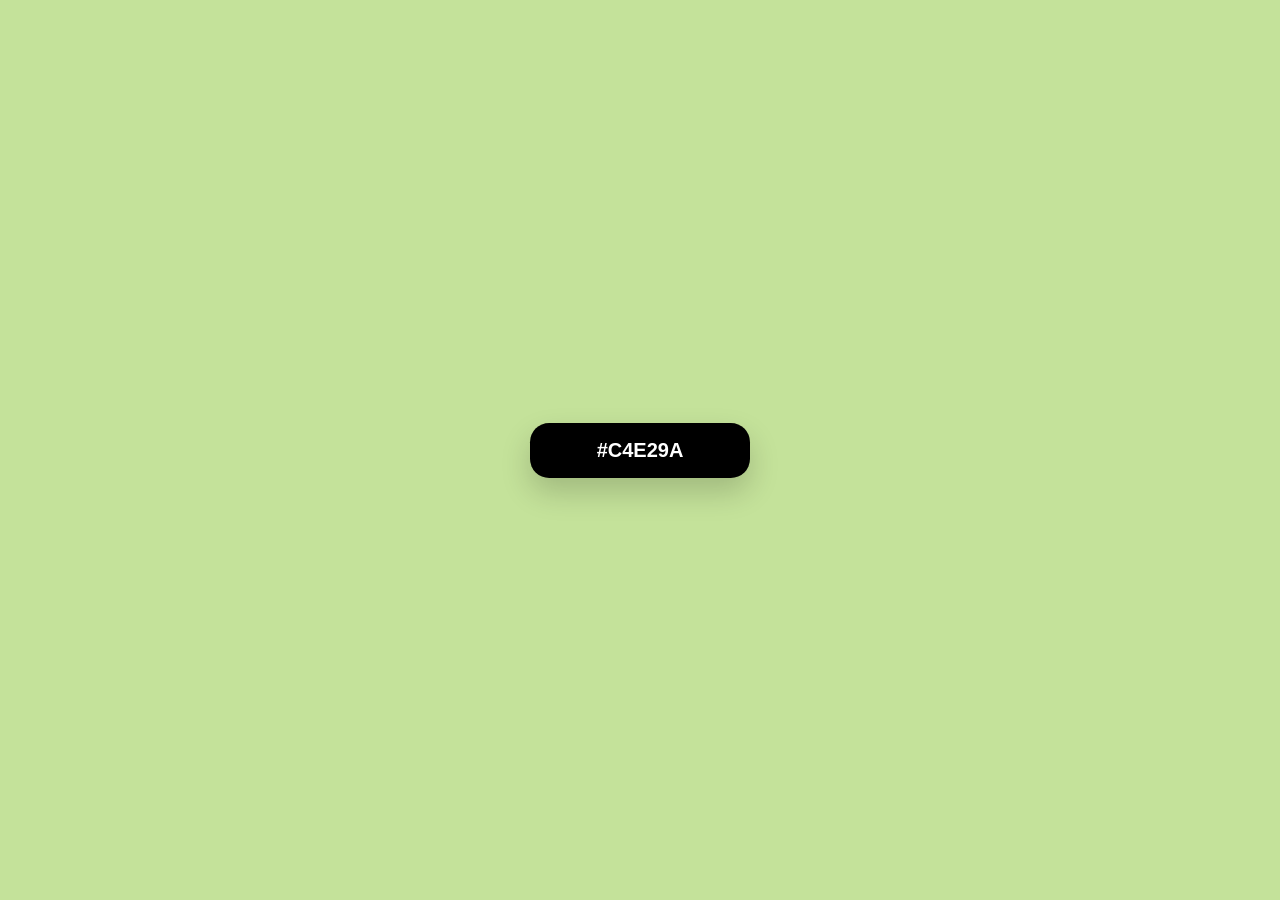
<file: colores/index.html>
<!DOCTYPE html>
<html lang="es">
<head>
  <meta charset="UTF-8">
  <meta name="viewport" content="width=device-width, initial-scale=1.0">
  <title>Generador de Colores</title>
  <link rel="stylesheet" href="CSS/style.css">
</head>
<body>
  <main class="page">
    <button id="colorButton" class="color-button">#FFFFFF</button>
  </main>
  <script src="JS/colores.js"></script>
</body>
</html>
</file>
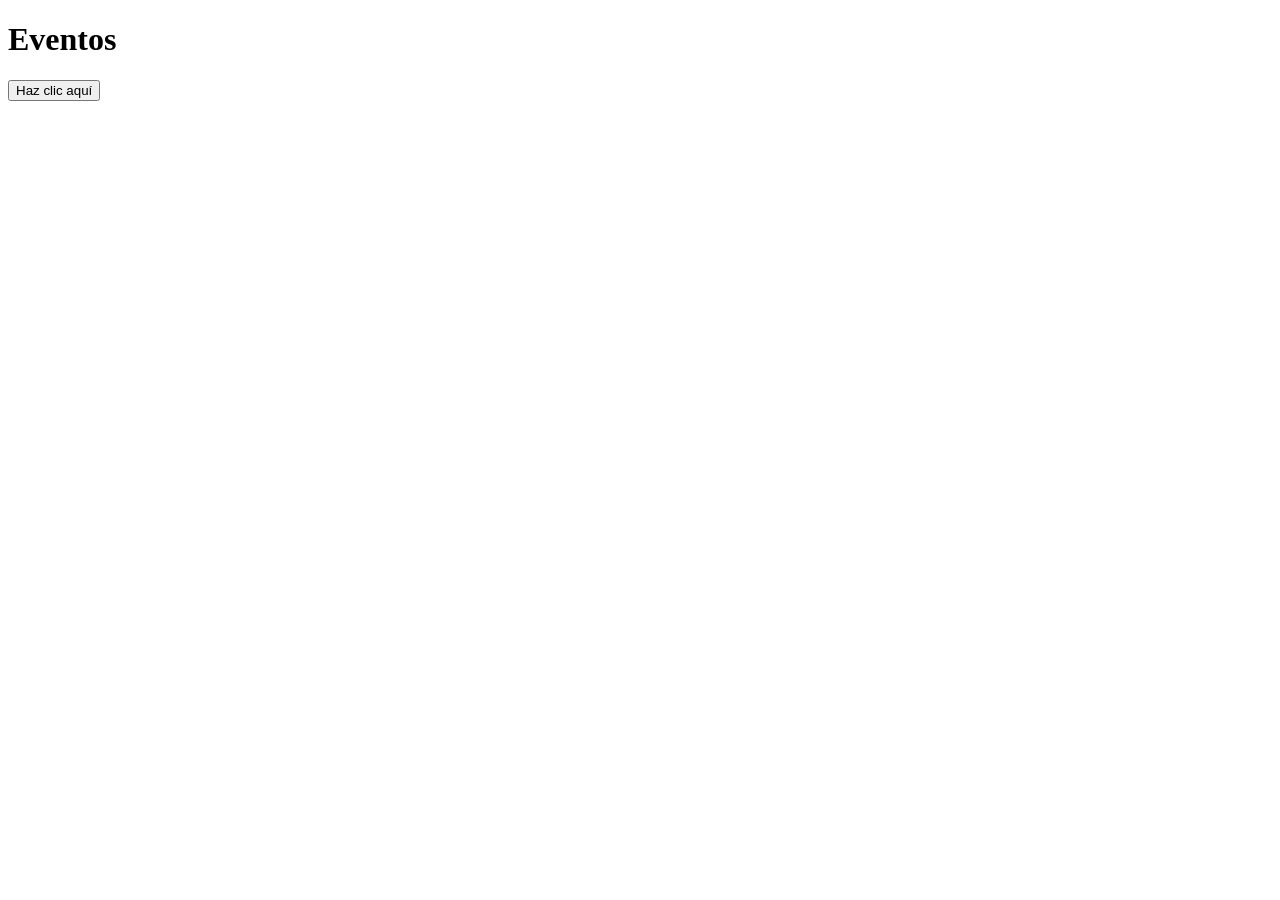
<file: eventos/index.html>
<!DOCTYPE html>
<html lang="en">
<head>
    <meta charset="UTF-8">
    <meta name="viewport" content="width=device-width, initial-scale=1.0">
    <title>Eventos</title>
</head>
<body>
    <h1>Eventos</h1>
    <button id="btn" >Haz clic aquí</button>
</body>
<script src="JS/app.js"></script>

</html>
</file>
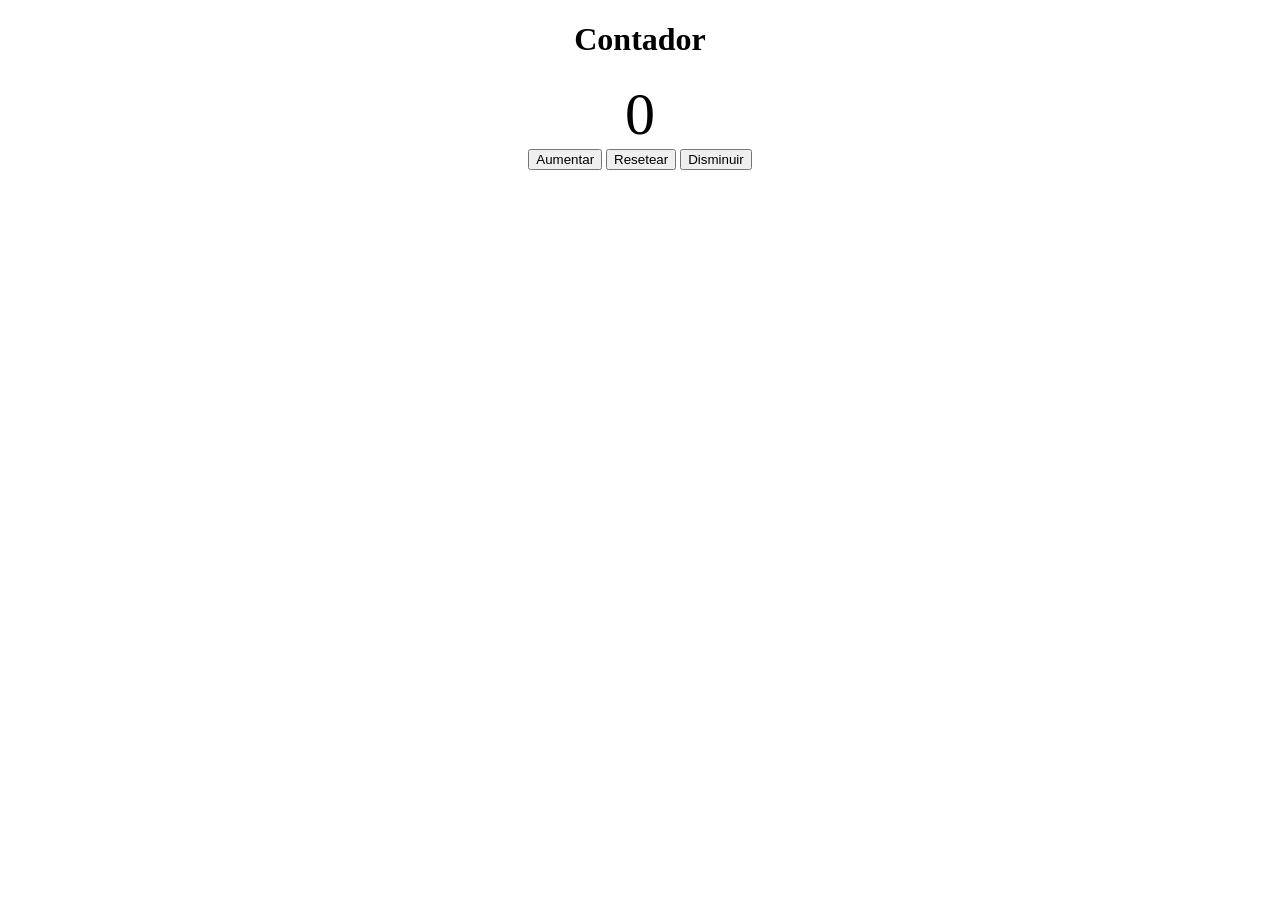
<file: proyectoContador/index.html>
<!DOCTYPE html>
<html lang="es">
<head>
    <meta charset="UTF-8">
    <meta name="viewport" content="width=device-width, initial-scale=1.0">
    <title>Contador</title>
    <link rel="stylesheet" href="CSS/styles.css">
</head>
<body>
    <div class="contenedor">
        <h1>Contador</h1>
        <span id="numero">0</span>
        <br>
        <button onclick="aumentar()">Aumentar</button>
        <button onclick="resetear()">Resetear</button>
        <button onclick="disminuir()">Disminuir</button>
    </div>
    <script src="JS/contador.js"></script>
</body>
</html>
</file>
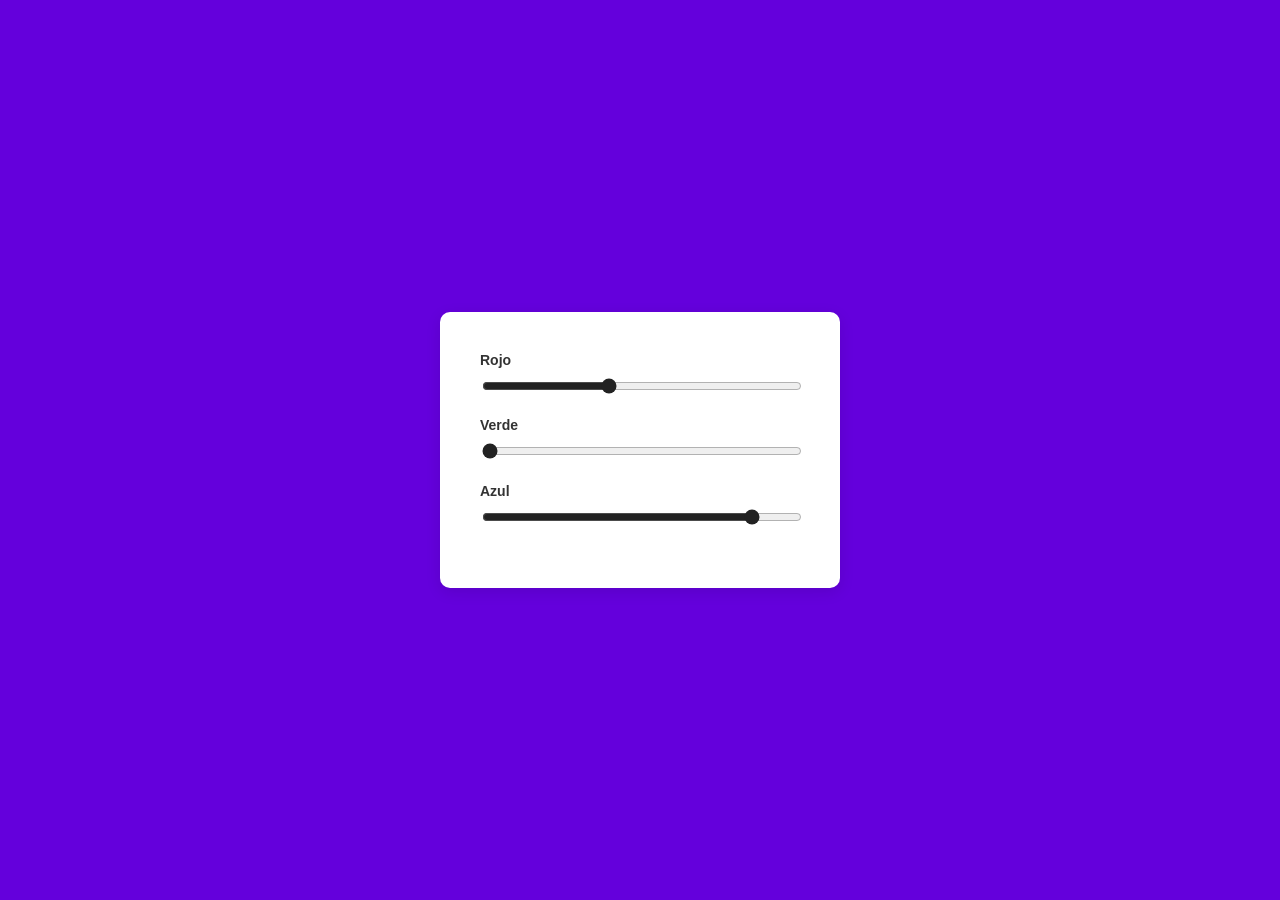
<file: Colores semana 13/Colores.html>
<!DOCTYPE html>
<html lang="es">
<head>
    <meta charset="UTF-8">
    <meta name="viewport" content="width=device-width, initial-scale=1.0">
    <title>rgb</title>
    <link rel="stylesheet" href="Colores.css">
</head>
<body>

    <div class="card">
        <div class="campo">
            <label>Rojo</label>
            <input type="range" id="red" min="0" max="255" value="100">
        </div>
        
        <div class="campo">
            <label>Verde</label>
            <input type="range" id="green" min="0" max="255" value="0">
        </div>
        
        <div class="campo">
            <label>Azul</label>
            <input type="range" id="blue" min="0" max="255" value="220">

    <script src="Colores.js"></script>
</body>
</html>
</file>
<file: colores/CSS/style.css>
*, *::before, *::after {
  box-sizing: border-box;
}

html, body {
  margin: 0;
  padding: 0;
  min-height: 100%;
  font-family: "Segoe UI", Tahoma, Geneva, Verdana, sans-serif;
  background-color: #ffffff;
  color: #222222;
}

body {
  display: flex;
  align-items: center;
  justify-content: center;
}

.page {
  width: 100%;
  min-height: 100vh;
  display: flex;
  justify-content: center;
  align-items: center;
  padding: 2rem;
}

.color-button {
  background-color: #000000;
  color: #ffffff;
  border: none;
  border-radius: 1.2rem;
  padding: 1rem 1.5rem;
  font-size: 1.25rem;
  font-weight: 700;
  cursor: pointer;
  box-shadow: 0 14px 30px rgba(0, 0, 0, 0.18);
  transition: transform 0.2s ease, background-color 0.2s ease, color 0.2s ease, box-shadow 0.2s ease;
  min-width: 220px;
}

.color-button:hover {
  transform: translateY(-2px);
}

.color-button:active {
  transform: translateY(0);
  box-shadow: 0 10px 18px rgba(0, 0, 0, 0.18);
}

/* hola mundo */
</file>
<file: proyectoContador/CSS/styles.css>
.contenedor {
    width: 800px;
    margin: 0 auto;
    text-align: center;
}

#numero {
    color: rgb(0, 0, 0);
    font-size: 60px;
}
</file>
<file: Colores semana 13/Colores.css>
body {
    margin: 0;
    height: 100vh;
    display: flex;
    justify-content: center;
    align-items: center;
    background-color: #6400DC;
    font-family: sans-serif;
}

.card {
    background: white;
    padding: 2.5rem;
    border-radius: 10px;
    width: 320px;
    box-shadow: 0 4px 15px rgba(0,0,0,0.1);
}

.campo {
    margin-bottom: 1.2rem;
}

label {
    display: block;
    font-weight: bold;
    font-size: 14px;
    margin-bottom: 8px;
    color: #333;
}

input[type="range"] {
    width: 100%;
    cursor: pointer;
    /* Esto quita el estilo por defecto de algunos navegadores */
    accent-color: #222; 
}

#salida-hex {
    background: #f0f0f0;
    padding: 12px;
    text-align: center;
    border-radius: 5px;
    margin-top: 10px;
    font-family: monospace;
    font-size: 1.1rem;
    color: #444;
}
</file>
